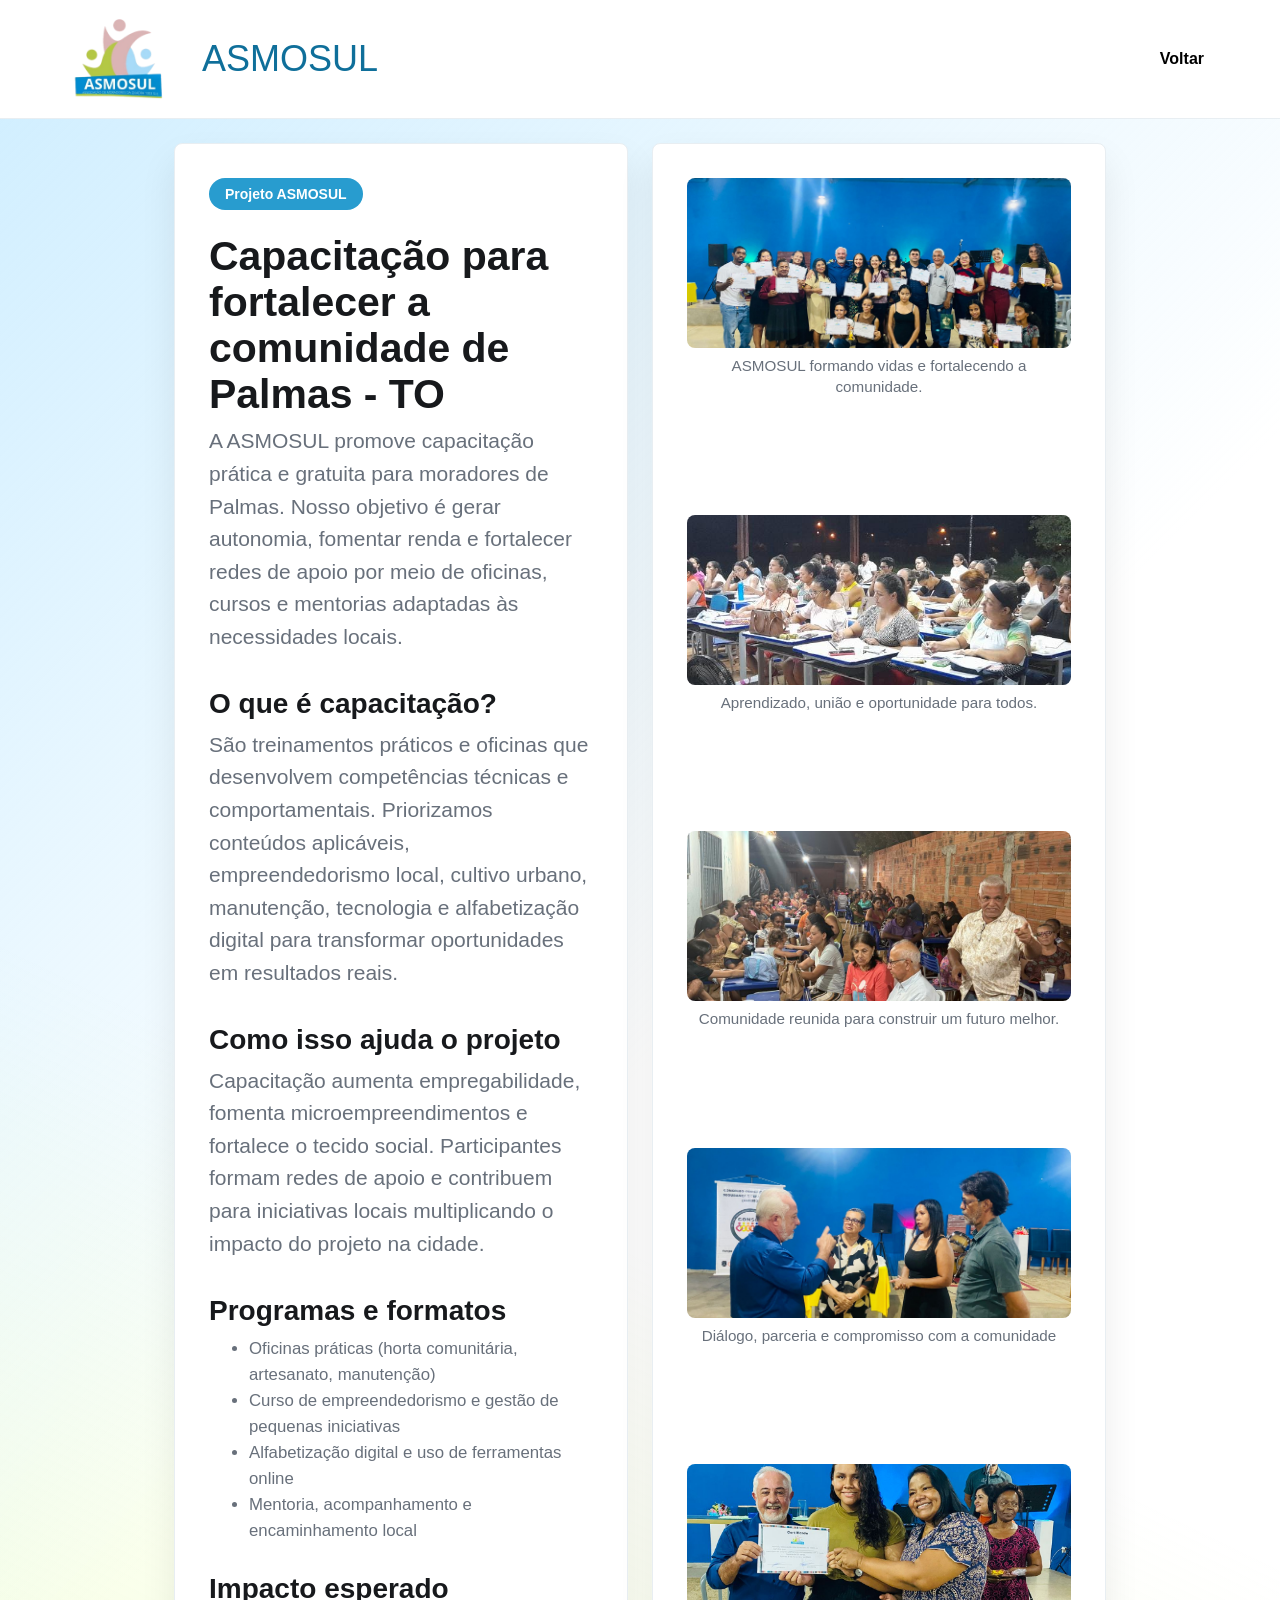
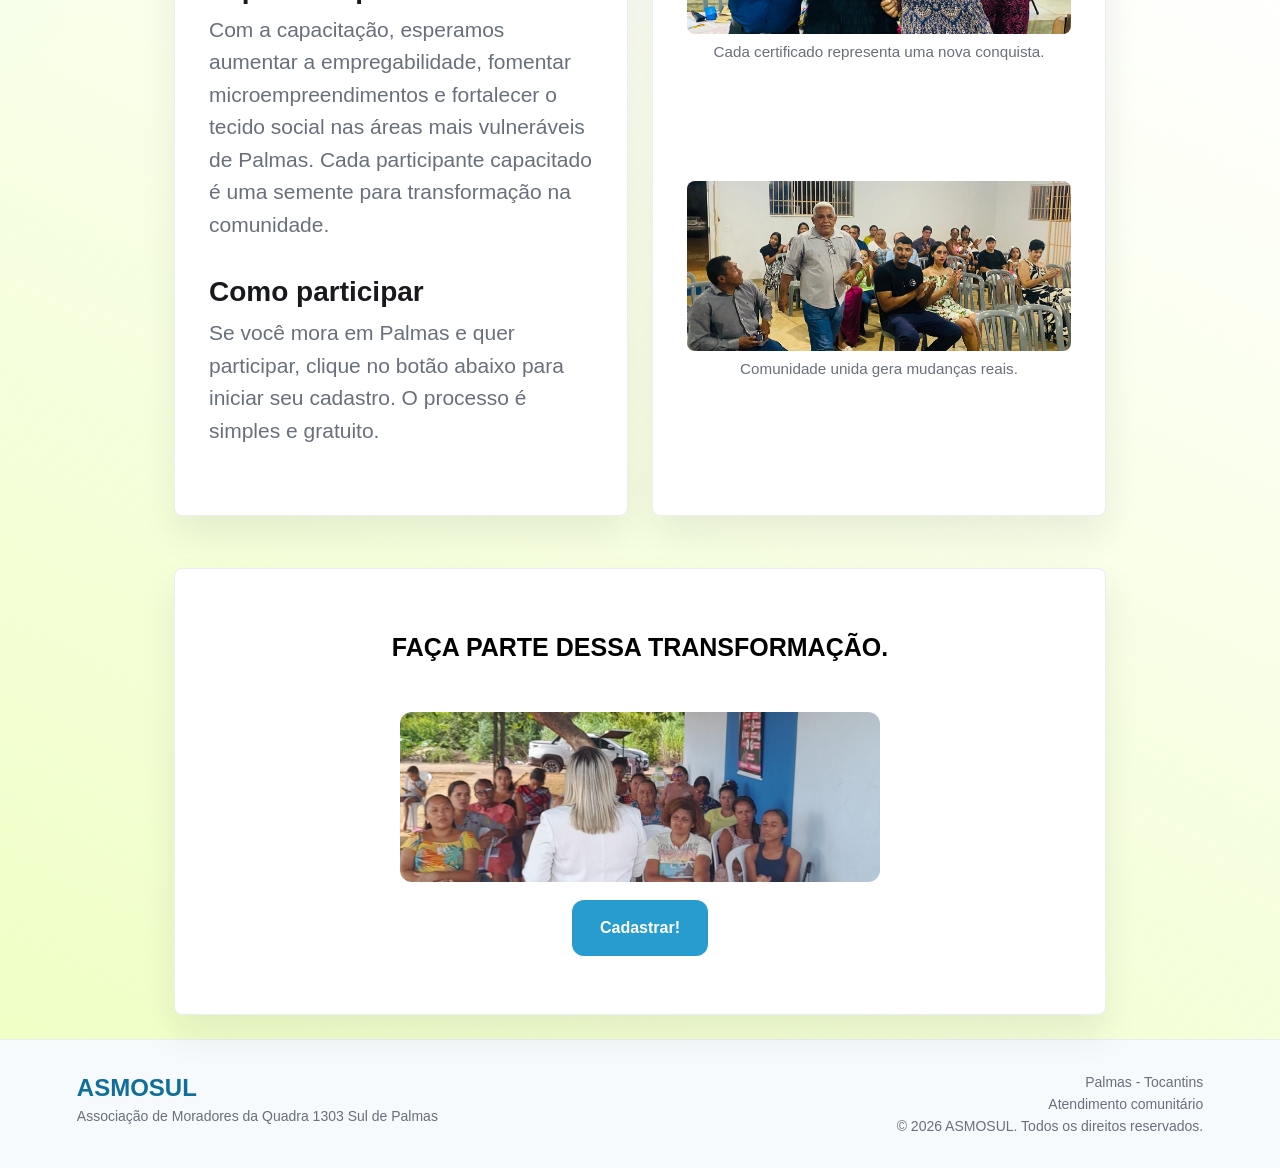
<file: index.html>
<!DOCTYPE html>
<html lang="pt-br">
<head>
  <meta charset="UTF-8">
  <meta name="viewport" content="width=device-width, initial-scale=1">
  <title>Capacitação</title>
  <link rel="icon" type="image/png" href="./Imagens/Logo-clean.png">
  <link rel="stylesheet" href="./Css/index.css">
  <style>
    .lead { color: var(--muted); font-size: 1.05rem; margin-top: 8px; }
    .section { margin-bottom: 28px; }
    .cta { display:flex; justify-content:center; margin-top:20px; }
    .cta a { text-decoration:none; }
    .hero-content {
      display: grid;
      grid-template-columns: minmax(0, 1fr) minmax(0, 1fr);
      gap: 24px;
      max-width: 980px;
      margin: auto;
      padding: 24px;
      align-items: stretch;
    }
    .hero-copy,
    .hero-stats {
      min-width: 0;
      width: 100%;
    }
    .hero-copy {
      overflow-wrap: anywhere;
    }
    .hero-copy h1 {
      font-size: clamp(34px, 3.2vw, 52px);
      line-height: 1.12;
    }
    .hero-copy .lead,
    .hero-copy li {
      line-height: 1.55;
      overflow-wrap: anywhere;
      word-break: normal;
      hyphens: auto;
    }
    .hero-stats {
      min-height: 100%;
      background: var(--white);
      display: flex;
      align-items: stretch;
    }
    .media-grid {
      display: grid;
      grid-template-columns: 1fr;
      gap: 16px;
      width: 100%;
      height: 100%;
    }
    .media-grid figure {
      margin: 0;
      display: flex;
      flex-direction: column;
      gap: 8px;
    }
    .media-grid img {
      display: block;
      width: 100%;
      height: 170px;
      object-fit: cover;
      border-radius: 8px;
      background: #f3f6f8;
    }
    .media-grid figcaption {
      color: var(--muted);
      font-size: 0.95rem;
      line-height: 1.35;
      text-align: center;
    }
    @media (max-width: 980px) { .hero-content { grid-template-columns: 1fr; } }
  </style>
</head>
<body>
  <header class="topbar">
    <a class="brand" href="index.html">
      <img src="./Imagens/Logo.png" alt="AsmoSul Logo" class="logo-img">
      <span>ASMOSUL</span>
    </a>
    <nav class="nav">
      <button type="button" class="tablinks" onclick="location.href='index.html'">Voltar</button>
    </nav>
  </header>

  <main class="hero">
    <div class="hero-content">
      <section class="hero-copy progress-card" style="display:block;">
        <span class="badge">Projeto ASMOSUL</span>
        <h1>Capacitação para fortalecer a comunidade de Palmas - TO</h1>
        <p class="lead">A ASMOSUL promove capacitação prática e gratuita para moradores de Palmas. Nosso objetivo é gerar autonomia, fomentar renda e fortalecer redes de apoio por meio de oficinas, cursos e mentorias adaptadas às necessidades locais.</p>

        <div class="section">
          <h2>O que é capacitação?</h2>
          <p class="lead">São treinamentos práticos e oficinas que desenvolvem competências técnicas e comportamentais. Priorizamos conteúdos aplicáveis, empreendedorismo local, cultivo urbano, manutenção, tecnologia e alfabetização digital  para transformar oportunidades em resultados reais.</p>
        </div>

        <div class="section">
          <h2>Como isso ajuda o projeto</h2>
          <p class="lead">Capacitação aumenta empregabilidade, fomenta microempreendimentos e fortalece o tecido social. Participantes formam redes de apoio e contribuem para iniciativas locais multiplicando o impacto do projeto na cidade.</p>
        </div>

        <div class="section">
          <h2>Programas e formatos</h2>
          <ul class="lead">
            <li>Oficinas práticas (horta comunitária, artesanato, manutenção)</li>
            <li>Curso de empreendedorismo e gestão de pequenas iniciativas</li>
            <li>Alfabetização digital e uso de ferramentas online</li>
            <li>Mentoria, acompanhamento e encaminhamento local</li>
          </ul>
        </div>

        <div class="section">
          <h2>Impacto esperado</h2>
          <p class="lead">Com a capacitação, esperamos aumentar a empregabilidade, fomentar microempreendimentos e fortalecer o tecido social nas áreas mais vulneráveis de Palmas. Cada participante capacitado é uma semente para transformação na comunidade.</p>
        </div>

        <div class="section">
          <h2>Como participar</h2>
          <p class="lead">Se você mora em Palmas e quer participar, clique no botão abaixo para iniciar seu cadastro. O processo é simples e gratuito.</p>
        </div>

      </section>

      <aside class="hero-stats progress-card" aria-label="Espaço com imagens">
        <div class="media-grid">
          <figure>
            <img src="./Imagens/WhatsApp Image 2026-04-28 at 15.47.59.jpeg" alt="Imagem 1 do projeto">
            <figcaption>ASMOSUL formando vidas e fortalecendo a comunidade.</figcaption>
          </figure>
          <figure>
            <img src="./Imagens/WhatsApp Image 2026-04-28 at 15.48.03.jpeg" alt="Imagem 2 do projeto">
            <figcaption>Aprendizado, união e oportunidade para todos.</figcaption>
          </figure>
          <figure>
            <img src="./Imagens/WhatsApp Image 2026-04-28 at 15.48.04.jpeg" alt="Imagem 3 do projeto">
            <figcaption>Comunidade reunida para construir um futuro melhor.</figcaption>
          </figure>
          <figure>
            <img src="./Imagens/WhatsApp Image 2026-04-28 at 15.49.58.jpeg" alt="Imagem 4 do projeto">
            <figcaption>Diálogo, parceria e compromisso com a comunidade</figcaption>
          </figure>
          <figure>
            <img src="./Imagens/WhatsApp Image 2026-04-28 at 15.48.05.jpeg" alt="Imagem 5 do projeto">
            <figcaption>Cada certificado representa uma nova conquista.</figcaption>
          </figure>
          <figure>
            <img src="./Imagens/WhatsApp Image 2026-04-28 at 15.50.01.jpeg" alt="Imagem 6 do projeto">
            <figcaption>Comunidade unida gera mudanças reais.</figcaption>
          </figure>
        </div>
      </aside>
      <div class="bottom-row">
        <div class="bottom-strip progress-card" aria-label="Faixa inferior decorativa">
          <div class="botaoCad">
            <p class="cadastro-callout" style="text-transform: uppercase; color: black; font-size: 25px;">Faça parte dessa transformação.</p>
            <img src="./Imagens/imagem cadastro.jpeg" alt="Imagem de cadastro" class="cadastro-image">
            <a href="./cadastro.html" class="join-button cadastro-link">Cadastrar!</a>
          </div>
        </div>
      </div>
    </div>
  </main>
  <footer class="site-footer">
    <div class="footer-info">
      <strong>ASMOSUL</strong>
      <span>Associação de Moradores da Quadra 1303 Sul de Palmas</span>
    </div>

    <div class="footer-links">
      <span>Palmas - Tocantins</span>
      <span>Atendimento comunitário</span>
      <span>© 2026 ASMOSUL. Todos os direitos reservados.</span>
    </div>
    </footer>
</body>
</html>
</file>
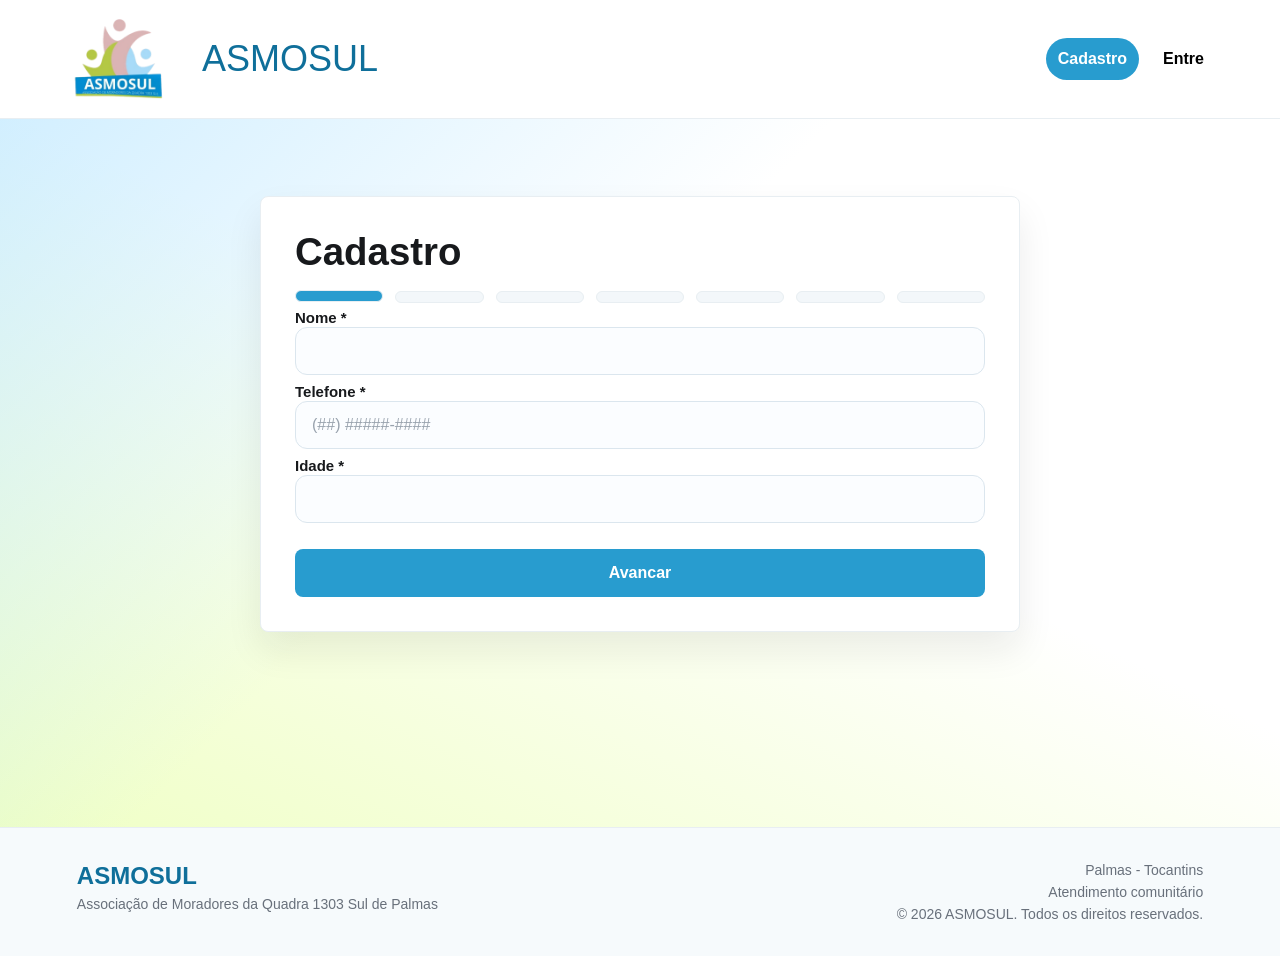
<file: cadastro.html>
﻿<!DOCTYPE html>
<html lang="pt-br">
<head>
    <meta charset="UTF-8">
    <meta name="viewport" content="width=device-width, initial-scale=1">
    <title>Cadastro</title>
    <link rel="icon" type="image/png" href="./Imagens/Logo-clean.png">
    <script src="./JavaScript/index.js" defer></script>
    <link rel="stylesheet" href="./Css/index.css">
</head>
<body>
    <header class="topbar auth-topbar">
        <a class="brand" href="./index.html" aria-label="ASMOSUL">
            <img src="./Imagens/Logo.png" alt="AsmoSul Logo" class="logo-img">
            <span>ASMOSUL</span>
        </a>
        <nav class="nav auth-nav" aria-label="Alternar entre cadastro e login">
            <button type="button" class="tablinks active" data-target="Cadastro">Cadastro</button>
            <button type="button" class="tablinks" data-target="Entre">Entre</button>
        </nav>
    </header>

    <main class="hero auth-hero">
        <div class="hero-content auth-content">
            <section id="Cadastro" class="tabcontent progress-card auth-panel" style="display:block;">
                <div class="panel-head">
                    <h1>Cadastro</h1>
                </div>

                <div class="progress-steps" aria-hidden="false">
                    <div class="step-box filled" data-index="1" aria-hidden="true"></div>
                    <div class="step-box" data-index="2" aria-hidden="true"></div>
                    <div class="step-box" data-index="3" aria-hidden="true"></div>
                    <div class="step-box" data-index="4" aria-hidden="true"></div>
                    <div class="step-box" data-index="5" aria-hidden="true"></div>
                    <div class="step-box" data-index="6" aria-hidden="true"></div>
                    <div class="step-box" data-index="7" aria-hidden="true"></div>
                </div>

                <form id="cadastroWizard" class="wizard" action="#">
                    <div class="wizard-step is-active" data-step="1">
                        <div>
                            <label for="nome">Nome *</label>
                            <input type="text" name="nome" id="nome" required>
                        </div>
                        <div>
                            <label for="telefone">Telefone *</label>
                            <input type="tel" name="telefone" id="telefone" maxlength="15" onkeyup="mascaraTelefone(event)" placeholder="(##) #####-####" required>
                        </div>
                        <div>
                            <label for="idade">Idade *</label>
                            <input type="number" name="idade" id="idade" min="0" required>
                        </div>
                    </div>

                    <div class="wizard-step" data-step="2">
                        <div>
                            <label for="cpf">CPF *</label>
                            <input type="text" name="cpf" id="cpf" minlength="11" maxlength="14" placeholder="000.000.000-00" inputmode="numeric" required>
                        </div>
                        <div>
                            <label for="date">Data de nascimento *</label>
                            <input type="date" name="date" id="date" required maxlength="10">
                        </div>
                        <div>
                            <label for="sexo">Sexo</label>
                            <select name="sexo" id="sexo">
                                <option value="">Selecione</option>
                                <option value="masculino">Masculino</option>
                                <option value="feminino">Feminino</option>
                                <option value="outro">Outro</option>
                            </select>
                        </div>
                    </div>

                    <div class="wizard-step" data-step="3">
                        <div>
                            <label for="email">E-mail *</label>
                            <input type="email" name="email" id="email" required>
                        </div>
                        <div>
                            <label for="escolaridade">Escolaridade</label>
                            <select name="escolaridade" id="escolaridade">
                                <option value="">Selecione</option>
                                <option value="analfabeto">Analfabeto</option>
                                <option value="ensino fundamental incompleto">Ensino fundamental incompleto</option>
                                <option value="ensino fundamental completo">Ensino fundamental completo</option>
                                <option value="ensino medio incompleto">Ensino medio incompleto</option>
                                <option value="ensino medio completo">Ensino medio completo</option>
                                <option value="ensino superior incompleto">Ensino superior incompleto</option>
                                <option value="ensino superior completo">Ensino superior completo</option>
                            </select>
                        </div>
                        <div>
                            <label for="profissao">Profissao</label>
                            <input type="text" name="profissao" id="profissao">
                        </div>
                    </div>

                    <div class="wizard-step" data-step="4">
                        <div>
                            <label for="quadra">Quadra</label>
                            <input type="text" name="quadra" id="quadra">
                        </div>
                        <div>
                            <label for="rua">Rua</label>
                            <input type="text" name="rua" id="rua">
                        </div>
                        <div>
                            <label for="lote">Lote</label>
                            <input type="text" name="lote" id="lote">
                        </div>
                        <div>
                            <label for="complemento">Complemento de endereco</label>
                            <input type="text" name="complemento" id="complemento">
                        </div>
                    </div>

                    <div class="wizard-step" data-step="5">
                        <div>
                            <label for="Renda">Renda familiar</label>
                            <select name="Renda" id="Renda">
                                <option value="">Selecione</option>
                                <option value="2000">Ate R$2000,00</option>
                                <option value="4000">Ate R$4000,00</option>
                                <option value="8000">Ate R$8000,00</option>
                                <option value="10000">Ate R$10000,00</option>
                                <option value="11000">Acima de R$10000,00</option>
                            </select>
                        </div>
                        <div>
                            <label for="Sim">Possui comorbidades?</label>
                            <select name="comorbidade" id="Sim">
                                <option value="">Selecione</option>
                                <option value="sim">Sim</option>
                                <option value="nao">Nao</option>
                            </select>
                            <div id="comorbidadeDetalhes" style="display:none; margin-top:8px;">
                                <label for="detalhes">Quais comorbidades?</label>
                                <input type="text" name="detalhes" id="detalhes" placeholder="Descreva aqui">
                            </div>
                        </div>
                    </div>

                    <div class="wizard-step" data-step="6">
                        <div>
                            <label for="nomeUsuario">Nome de usuario *</label>
                            <input type="text" name="nomeUsuario" id="nomeUsuario" required>
                        </div>
                        <div>
                            <label for="senha">Senha *</label>
                            <input type="password" name="senha" id="senha" required minlength="8">
                        </div>
                        <div>
                            <label for="senhaC">Confirmar senha *</label>
                            <input type="password" name="senhaC" id="senhaC" required minlength="8">
                        </div>
                        <div id="passwordFeedback" aria-live="polite"></div>
                    </div>

                    <div class="wizard-actions">
                        <button type="button" class="secondary-button wizard-back" hidden>Voltar</button>
                        <button type="button" class="primary-button wizard-next">Avancar</button>
                        <button type="submit" class="primary-button wizard-submit" hidden>Finalizar cadastro</button>
                    </div>
                </form>
            </section>

            <section id="Entre" class="tabcontent progress-card auth-panel">
                <div class="panel-head">
                    <h1>Entre</h1>
                </div>

                <form id="loginForm" class="wizard" action="#">
                    <div class="wizard-step is-active" data-step="1">
                        <div>
                            <label for="loginUser">Usuario *</label>
                            <input type="text" name="loginUser" id="loginUser" required>
                        </div>
                        <div>
                            <label for="loginSenha">Senha *</label>
                            <input type="password" name="loginSenha" id="loginSenha" required minlength="8">
                        </div>
                    </div>

                    <div class="wizard-actions">
                        <button type="button" class="secondary-button wizard-back" hidden>Voltar</button>
                        <button type="submit" class="primary-button wizard-submit">Entrar</button>
                    </div>
                </form>
            </section>
        </div>
    </main>

    <footer class="site-footer">
        <div class="footer-info">
            <strong>ASMOSUL</strong>
            <span>Associação de Moradores da Quadra 1303 Sul de Palmas</span>
        </div>

        <div class="footer-links">
            <span>Palmas - Tocantins</span>
            <span>Atendimento comunitário</span>
            <span>© 2026 ASMOSUL. Todos os direitos reservados.</span>
        </div>
    </footer>
</body>
</html>
</file>
<file: Css/index.css>
:root {
  --ink: #17191c;
  --muted: #68707b;
  --line: #e8eef2;
  --white: #ffffff;
  --blue: #289ccf;
  --blue-700: #0f6f9a;
  --blue-light: #eaf8ff;
  --green-soft: #efffd4;
  --shadow: 0 18px 36px rgb(23 25 28 / 8%);
  --radius: 8px;
}

* {
  box-sizing: border-box;
}

html {
  scroll-behavior: smooth;
}

body {
  margin: 0;
  color: var(--ink);
  background: var(--white);
  font-family: Helvetica, Arial, sans-serif;
}

button,
input,
select {
  font: inherit;
}

a {
  color: inherit;
  text-decoration: none;
}

.topbar {
  display: flex;
  align-items: center;
  min-height: 118px;
  padding: 4px clamp(24px, 5vw, 104px);
  border-bottom: 1px solid var(--line);
  background: var(--white);
}

.brand {
  display: inline-flex;
  align-items: center;
  gap: 28px;
}

.brand span {
  color: var(--blue-700);
  font-size: 36px;
  line-height: 1;
}

.logo-img {
  height: 110px;
  width: auto;
  object-fit: contain;
}

.nav {
  display: flex;
  align-items: center;
  gap: 28px;
  margin-left: auto;
  color: #343a40;
  font-size: 16px;
}

.nav button:not(.join-button) {
  position: relative;
  padding: 12px;
  border: 0;
  background: transparent;
  font-weight: 700;
  cursor: pointer;
  transition: color 180ms ease;
}

.nav button:not(.join-button)::after {
  position: absolute;
  left: 0;
  bottom: 2px;
  width: 100%;
  height: 4px;
  border-radius: 999px;
  background: var(--blue);
  content: "";
  transform: scaleX(0);
  transform-origin: left;
  transition: transform 220ms ease;
}

.nav button:not(.join-button):hover::after,
.nav button:not(.join-button):focus-visible::after,
.nav button.active::after {
  transform: scaleX(1);
}

.join-button,
.primary-button,
.secondary-button {
  display: inline-flex;
  align-items: center;
  justify-content: center;
  min-height: 48px;
  padding: 0 24px;
  border-radius: var(--radius);
  font-weight: 700;
  border: 0;
  cursor: pointer;
}

.join-button,
.primary-button {
  color: var(--white);
  background: var(--blue);
}

.join-button {
  gap: 10px;
  min-height: 56px;
  padding: 0 28px;
  border-radius: 12px;
  transition: transform 180ms ease, box-shadow 180ms ease, background 180ms ease;
}

.join-button:hover,
.join-button:focus-visible {
  background: #208dbd;
  box-shadow: 0 12px 24px rgb(40 156 207 / 24%);
  transform: translateY(-2px);
}

.secondary-button {
  color: var(--blue);
  border: 1px solid #b6e5ff;
  background: var(--white);
}

.hero {
  min-height: calc(100vh - 118px);
  background:
    linear-gradient(135deg, rgb(182 229 255 / 62%), transparent 42%),
    linear-gradient(26deg, rgb(229 255 159 / 60%), transparent 54%),
    var(--white);
}

.hero-content {
  display: grid;
  grid-template-columns: minmax(0, 1.05fr) minmax(460px, 0.95fr);
  gap: clamp(56px, 7vw, 120px);
  align-items: start;
  min-height: calc(100vh - 118px);
  padding: clamp(48px, 6vw, 96px) clamp(24px, 5vw, 104px);
}

.bottom-row {
  grid-column: 1 / -1;
  width: 100%;
  margin-top: 28px;
}

.bottom-strip {
  display: flex;
  align-items: center;
  justify-content: flex-start;
  width: 100%;
  padding: 0;
}

.botaoCad {
  display: flex;
  flex-direction: column;
  align-items: center;
  justify-content: center;
  width: 100%;
  min-height: 88px;
  padding: 24px;
  border-radius: 16px;
  box-shadow: inset 0 0 0 1px rgb(255 255 255 / 60%);
  gap: 18px;
}

.cadastro-callout {
  margin: 0;
  color: #000000;
  font-size: 23px;
  font-weight: 700;
  line-height: 1.2;
  text-align: center;
}

.cadastro-image {
  display: block;
  width: 100%;
  max-width: 480px;
  height: 170px;
  border-radius: 12px;
  object-fit: cover;
}

.cadastro-link {
  display: flex;
  justify-content: center;
}

.botaoCad p {
  margin: 0;
  color: var(--blue-700);
  font-size: 28px;
  font-weight: 700;
  line-height: 1;
}

.hero-copy {
  min-width: 0;
}

.badge {
  display: inline-flex;
  align-items: center;
  min-height: 32px;
  padding: 0 16px;
  border-radius: 999px;
  color: var(--white);
  background: var(--blue);
  font-size: 14px;
  font-weight: 700;
}

h1 {
  max-width: 870px;
  margin: 24px 0 0;
  font-size: clamp(50px, 5vw, 78px);
  line-height: 1.05;
  letter-spacing: 0;
}

.hero-copy p {
  max-width: 790px;
  margin: 28px 0 0;
  color: var(--muted);
  font-size: 20px;
  line-height: 1.45;
}

.actions {
  display: flex;
  gap: 14px;
  margin-top: 36px;
}

.hero-stats {
  display: grid;
  gap: 22px;
  min-width: 0;
}

.progress-card,
.stat-cards article {
  border: 1px solid var(--line);
  border-radius: var(--radius);
  background: var(--white);
  box-shadow: var(--shadow);
}

.progress-card {
  padding: 34px;
}

.progress-card h2 {
  margin: 0;
  font-size: 28px;
  line-height: 1.2;
}

.progress-card p {
  margin: 8px 0 34px;
  color: var(--muted);
  font-size: 21px;
}

.progress-card form {
  display: flex;
  flex-direction: column;
  gap: 18px;
}

.progress-card form > div {
  display: flex;
  flex-direction: column;
  gap: 8px;
}

.progress-card label {
  color: var(--ink);
  font-weight: 700;
  font-size: 15px;
}

.progress-card input,
.progress-card select {
  width: 100%;
  min-height: 48px;
  padding: 0 16px;
  border: 1px solid #dbe6ee;
  border-radius: 12px;
  background: #fbfdff;
  color: var(--ink);
  outline: none;
  transition: border-color 180ms ease, box-shadow 180ms ease, background 180ms ease;
}

.progress-card input:focus,
.progress-card select:focus {
  border-color: var(--blue);
  background: var(--white);
  box-shadow: 0 0 0 4px rgb(40 156 207 / 12%);
}

.progress-card input::placeholder {
  color: #98a2ad;
}

.BotoesForm {
  display: flex;
  justify-content: flex-start;
  margin-top: 10px;
}

.BotoesForm input[type="submit"] {
  min-width: 160px;
  border: 0;
  color: var(--white);
  background: var(--blue);
  cursor: pointer;
  font-weight: 700;
  transition: transform 180ms ease, box-shadow 180ms ease, background 180ms ease;
}

.BotoesForm input[type="submit"]:hover,
.BotoesForm input[type="submit"]:focus-visible {
  background: #208dbd;
  box-shadow: 0 12px 24px rgb(40 156 207 / 24%);
  transform: translateY(-2px);
}

#comorbidadeDetalhes,
#passwordFeedback {
  width: 100%;
}

#comorbidadeDetalhes {
  margin-top: 2px;
}

#passwordFeedback {
  font-size: 0.78rem;
}

.password-feedback {
  list-style: none;
  padding: 0;
  margin: 0;
}

.password-feedback li {
  margin: 2px 0;
  text-align: left;
  font-size: 0.78rem;
  line-height: 1.35;
}

.password-feedback li.valid {
  color: #1a8f3a;
}

.password-feedback li.invalid {
  color: #c0392b;
}

.stat-cards {
  display: grid;
  grid-template-columns: repeat(3, minmax(0, 1fr));
  gap: 20px;
}

.stat-cards article {
  min-height: 140px;
  padding: 30px;
}

.stat-cards strong {
  display: block;
  color: var(--blue);
  font-size: 38px;
  line-height: 1;
}

.stat-cards span {
  display: block;
  margin-top: 16px;
  color: var(--muted);
  font-size: 16px;
  line-height: 1.35;
}

.tabcontent {
  display: none;
}

.auth-topbar {
  justify-content: space-between;
}

.auth-nav {
  gap: 12px;
  margin-left: 0;
}

.auth-nav .tablinks {
  padding: 12px 18px;
  border-radius: 999px;
  background: #f3f8fc;
}

.auth-nav .tablinks::after {
  display: none;
}

.auth-nav .tablinks.active {
  color: var(--white);
  background: var(--blue);
}

.auth-hero {
  min-height: calc(100vh - 118px - 74px);
}

.auth-content {
  grid-template-columns: minmax(0, 760px);
  justify-content: center;
  align-items: start;
  min-height: auto;
}

.auth-panel {
  width: 100%;
  max-width: 760px;
  margin: 0 auto;
}

/* Progress steps (retângulos) para a área de cadastro */
.progress-steps {
  display: flex;
  gap: 12px;
  margin: 18px 0 6px;
  align-items: center;
}
.progress-steps .step-box {
  flex: 1 1 0;
  height: 12px;
  border-radius: 8px;
  background: #f3f7fa;
  border: 1px solid var(--line);
  transition: background 220ms ease, transform 180ms ease;
}
.progress-steps .step-box.filled {
  background: var(--blue);
  transform: translateY(-1px);
}

.panel-head h1 {
  margin: 0 0 18px;
  font-size: clamp(28px, 3vw, 42px);
  line-height: 1.1;
}

.wizard {
  display: flex;
  flex-direction: column;
  gap: 18px;
}

.wizard-step {
  display: none !important;
  flex-direction: column;
  gap: 18px;
}

.wizard-step.is-active {
  display: flex !important;
}

.wizard-actions {
  display: flex;
  flex-wrap: wrap;
  gap: 12px;
  justify-content: flex-end;
  padding-top: 8px;
}

.wizard-actions .secondary-button,
.wizard-actions .primary-button {
  min-width: 150px;
}

.wizard-actions [hidden] {
  display: none !important;
}

@media (max-width: 980px) {
  .auth-topbar {
    align-items: center;
    flex-direction: row;
  }

  .auth-content {
    grid-template-columns: 1fr;
  }

  .auth-panel {
    max-width: none;
  }
}

@media (max-width: 980px) {
  .topbar {
    align-items: flex-start;
    flex-direction: column;
    gap: 14px;
    padding-top: 14px;
    padding-bottom: 18px;
  }

  .nav {
    flex-wrap: wrap;
    gap: 16px;
    margin-left: 0;
  }

  .hero-content {
    grid-template-columns: 1fr;
    min-height: auto;
  }

  .stat-cards {
    grid-template-columns: 1fr;
  }
}

@media (max-width: 560px) {
  .brand span {
    font-size: 28px;
  }

  h1 {
    font-size: 36px;
  }

  .hero-copy p,
  .progress-card p {
    font-size: 17px;
  }

  .actions {
    flex-direction: column;
  }

  .progress-card {
    padding: 22px;
  }

  .stat-cards article {
    padding: 22px;
  }
}

/* Footer */
.site-footer {
  display: flex;
  justify-content: space-between;
  align-items: flex-start;
  gap: 28px;
  padding: 34px clamp(18px, 6vw, 88px);
  color: #4d555f;
  border-top: 1px solid var(--line);
  background: #f6fafc;
  font-size: 14px;
}

.footer-info,
.footer-links {
  display: grid;
  gap: 6px;
}

.footer-info strong {
  color: var(--blue-700);
  font-size: 24px;
}

.footer-info span,
.footer-links span {
  color: var(--muted);
}

.footer-links {
  text-align: right;
}

@media (max-width: 560px) {
  .site-footer {
    flex-direction: column;
    gap: 8px;
    align-items: flex-start;
  }

  .footer-links {
    text-align: left;
  }
}
</file>
